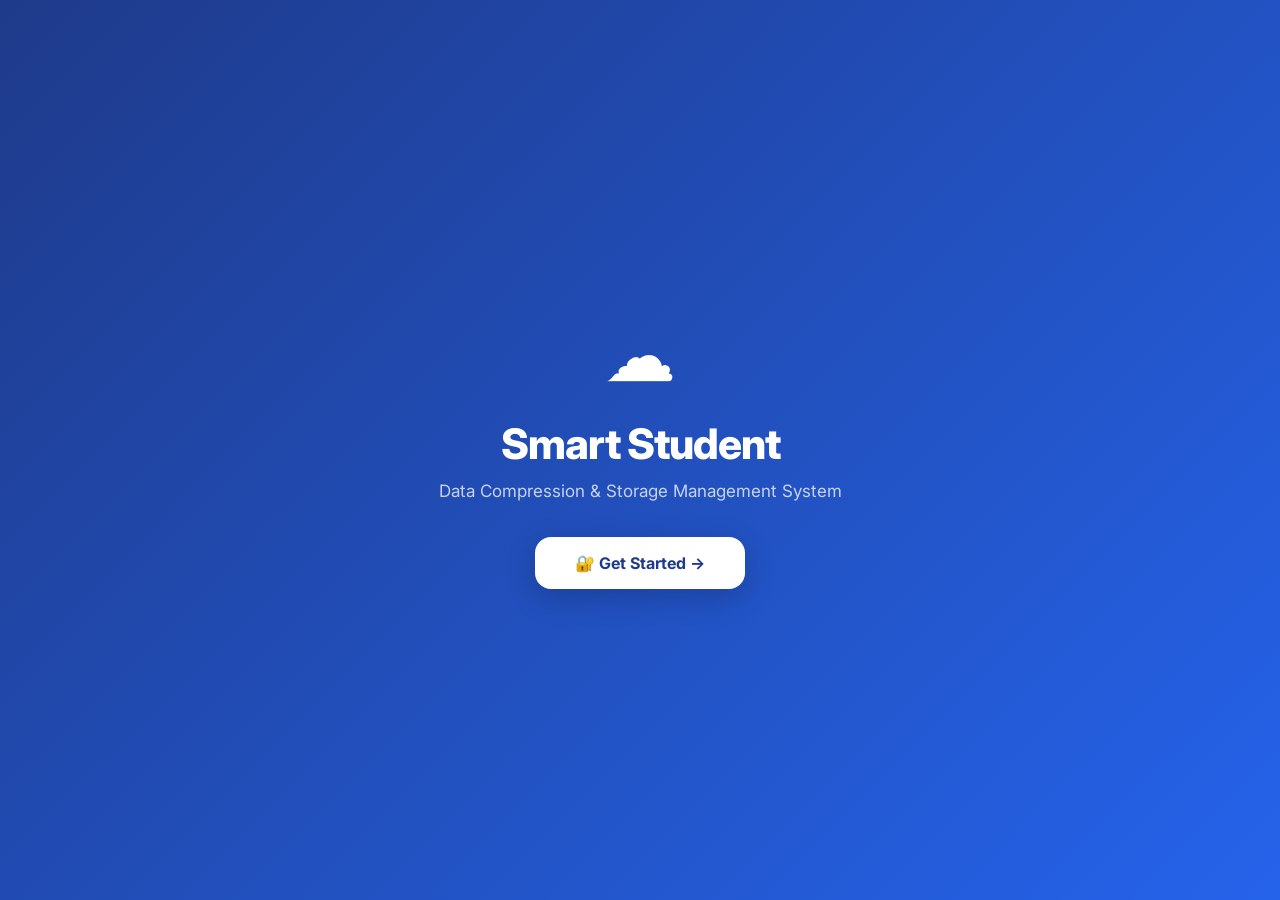
<file: templates/index.html>
<!DOCTYPE html>
<html lang="en">
<head>
    <meta charset="UTF-8">
    <meta name="viewport" content="width=device-width, initial-scale=1.0">
    <title>Smart Student — Home</title>
    <link href="https://fonts.googleapis.com/css2?family=Inter:wght@400;500;600;700;800&display=swap" rel="stylesheet">
    <style>
        :root {
            --navy: #1E3A8A; --blue: #2563EB;
            --surface: #FFFFFF; --text: #1E293B;
            --muted: #64748B; --bg: #F0F4FF;
        }
        * { box-sizing: border-box; margin: 0; padding: 0; }
        body {
            font-family: 'Inter', sans-serif;
            background: linear-gradient(135deg, var(--navy) 0%, var(--blue) 100%);
            min-height: 100vh;
            display: flex; align-items: center; justify-content: center;
        }
        .hero {
            text-align: center;
            color: #fff;
            padding: 40px 20px;
            animation: fadeUp .6s ease both;
        }
        @keyframes fadeUp {
            from { opacity: 0; transform: translateY(30px); }
            to   { opacity: 1; transform: translateY(0); }
        }
        .hero-icon {
            font-size: 72px;
            display: block;
            margin-bottom: 20px;
            animation: bounce 2s ease-in-out infinite;
        }
        @keyframes bounce {
            0%,100% { transform: translateY(0); }
            50%      { transform: translateY(-12px); }
        }
        .hero h1 { font-size: 42px; font-weight: 800; letter-spacing: -1px; }
        .hero p  { color: rgba(255,255,255,.75); font-size: 17px; margin: 12px 0 36px; }
        .btn-hero {
            background: #fff;
            color: var(--navy);
            padding: 16px 40px;
            border-radius: 16px;
            font-size: 16px;
            font-weight: 700;
            text-decoration: none;
            display: inline-flex;
            align-items: center;
            gap: 10px;
            transition: all .25s;
            box-shadow: 0 8px 30px rgba(0,0,0,.2);
        }
        .btn-hero:hover {
            transform: translateY(-4px);
            box-shadow: 0 16px 40px rgba(0,0,0,.25);
            color: var(--navy);
        }
    </style>
</head>
<body>
    <div class="hero">
        <span class="hero-icon">☁</span>
        <h1>Smart Student</h1>
        <p>Data Compression & Storage Management System</p>
        <a href="/login" class="btn-hero">🔐 Get Started →</a>
    </div>
</body>
</html>
</file>
